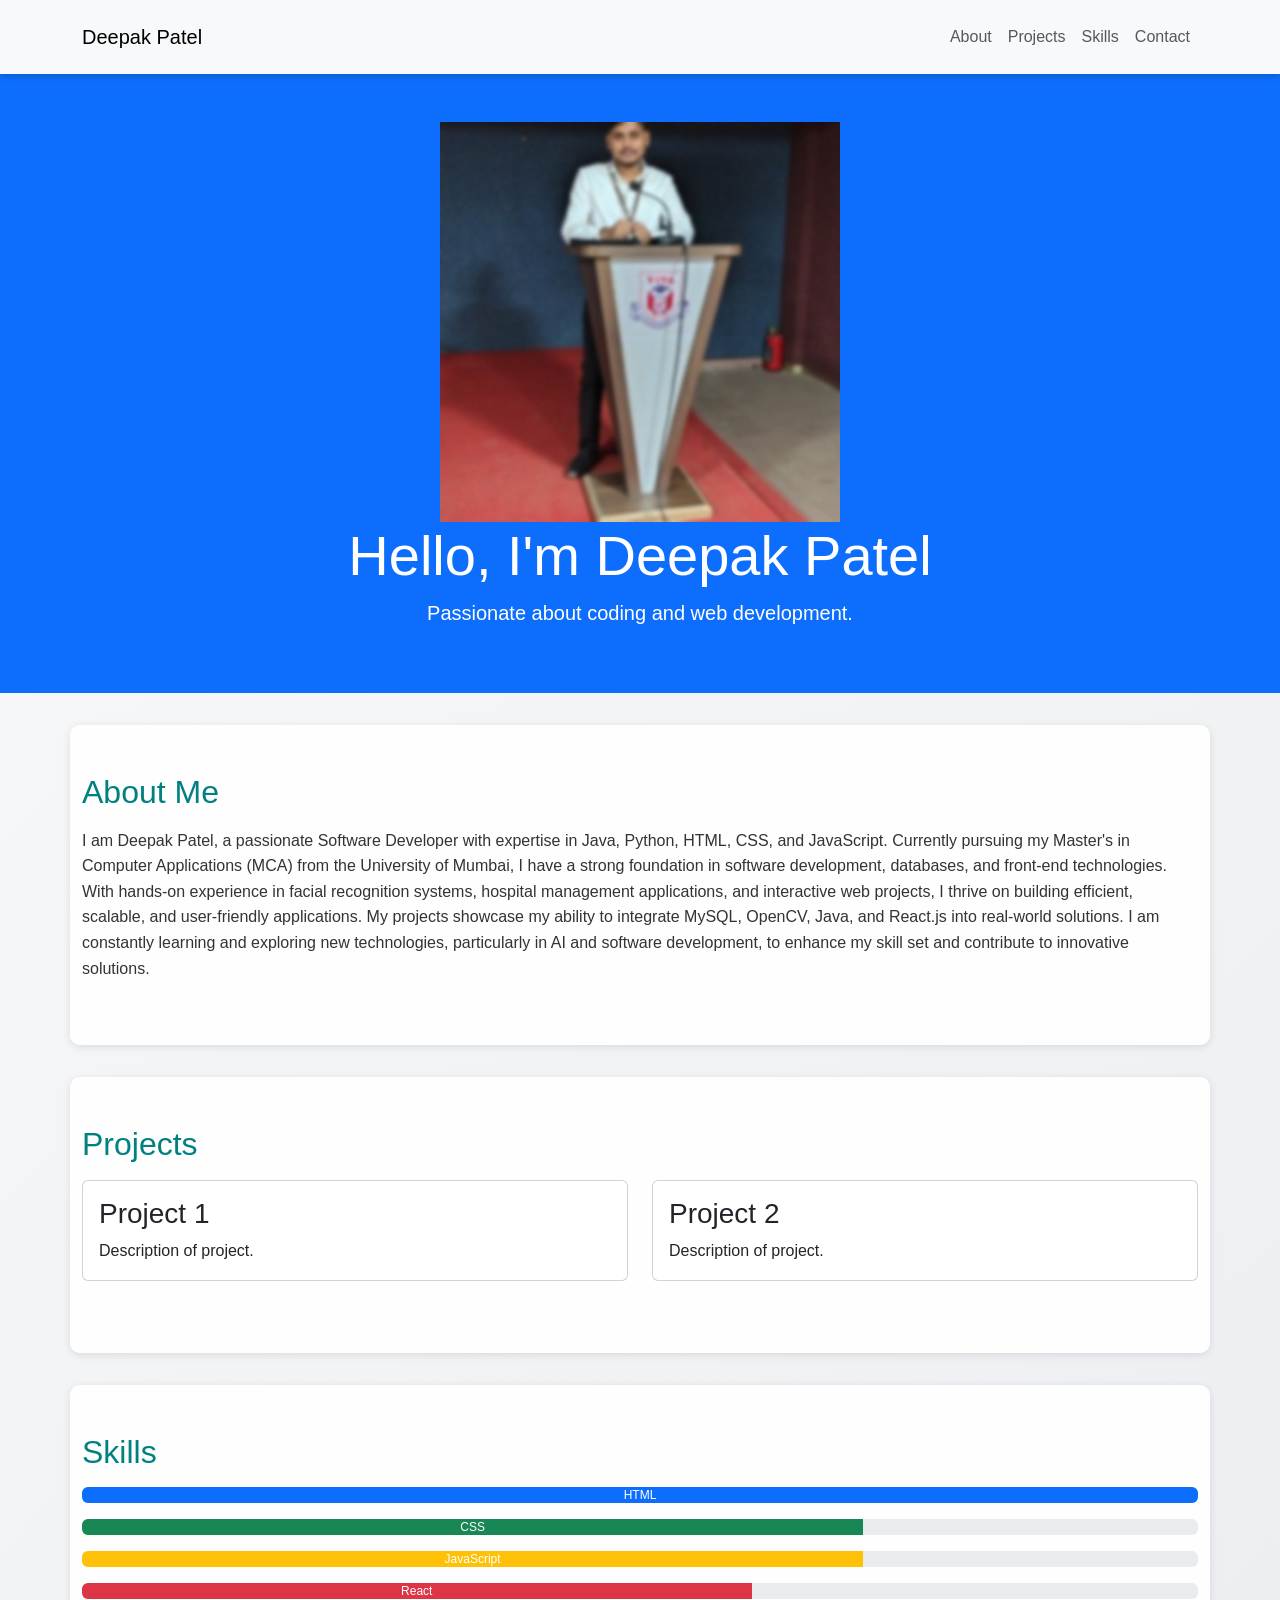
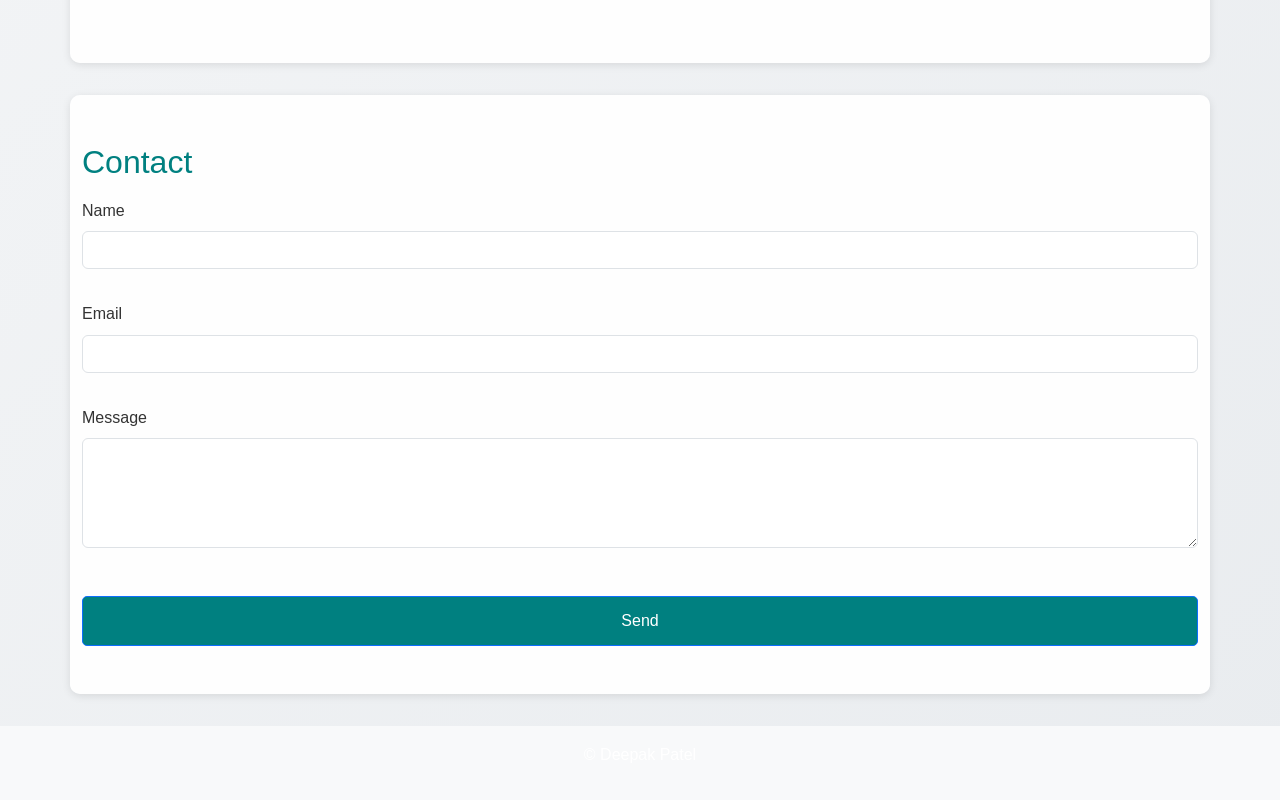
<file: Index..html>
<!DOCTYPE html>
<html lang="en">
<head>
    <meta charset="UTF-8">
    <meta name="viewport" content="width=device-width, initial-scale=1.0">
    <title>Deepak Patel - Portfolio</title>
    <link rel="stylesheet" href="https://cdn.jsdelivr.net/npm/bootstrap@5.3.0/dist/css/bootstrap.min.css">
    <link rel="stylesheet" href="style.css">
</head>
<body>
    <!-- Navbar -->
    <nav class="navbar navbar-expand-lg navbar-light bg-light">
        <div class="container">
            <a class="navbar-brand" href="#">Deepak Patel</a>
            <button class="navbar-toggler" type="button" data-bs-toggle="collapse" data-bs-target="#navbarNav">
                <span class="navbar-toggler-icon"></span>
            </button>
            <div class="collapse navbar-collapse" id="navbarNav">
                <ul class="navbar-nav ms-auto">
                    <li class="nav-item"><a class="nav-link" href="#about">About</a></li>
                    <li class="nav-item"><a class="nav-link" href="#projects">Projects</a></li>
                    <li class="nav-item"><a class="nav-link" href="#skills">Skills</a></li>
                    <li class="nav-item"><a class="nav-link" href="#contact">Contact</a></li>
                </ul>
            </div>
        </div>
    </nav>

    <!-- Hero Section -->
    <header class="text-center py-5 bg-primary text-white">
        <div class="container">
            <img src="profile.jpg" alt="Deepak Patel" class="profile-img">
            <h1 class="display-4">Hello, I'm Deepak Patel</h1>
            <p class="lead">Passionate about coding and web development.</p>
        </div>
    </header>

    <!-- About Section -->
    <section id="about" class="container py-5">
        <h2>About Me</h2>
        <p>I am Deepak Patel, a passionate Software Developer with expertise in Java, Python, HTML, CSS, and JavaScript. Currently pursuing my Master's in Computer Applications (MCA) from the University of Mumbai, I have a strong foundation in software development, databases, and front-end technologies.

            With hands-on experience in facial recognition systems, hospital management applications, and interactive web projects, I thrive on building efficient, scalable, and user-friendly applications. My projects showcase my ability to integrate MySQL, OpenCV, Java, and React.js into real-world solutions.
            
            I am constantly learning and exploring new technologies, particularly in AI and software development, to enhance my skill set and contribute to innovative solutions.</p>
    </section>

    <!-- Projects Section -->
    <section id="projects" class="container py-5">
        <h2>Projects</h2>
        <div class="row">
            <div class="col-md-6 mb-4">
                <div class="card">
                    <div class="card-body">
                        <h3 class="card-title">Project 1</h3>
                        <p class="card-text">Description of project.</p>
                    </div>
                </div>
            </div>
            <div class="col-md-6 mb-4">
                <div class="card">
                    <div class="card-body">
                        <h3 class="card-title">Project 2</h3>
                        <p class="card-text">Description of project.</p>
                    </div>
                </div>
            </div>
        </div>
    </section>

    <!-- Skills Section -->
    <section id="skills" class="container py-5">
        <h2>Skills</h2>
        <div class="progress mb-3">
            <div class="progress-bar" role="progressbar" style="width: 100%;">HTML</div>
        </div>
        <div class="progress mb-3">
            <div class="progress-bar bg-success" role="progressbar" style="width: 70%;">CSS</div>
        </div>
        <div class="progress mb-3">
            <div class="progress-bar bg-warning" role="progressbar" style="width: 70%;">JavaScript</div>
        </div>
        <div class="progress mb-3">
            <div class="progress-bar bg-danger" role="progressbar" style="width: 60%;">React</div>
        </div>
    </section>

    <!-- Contact Section -->
    <section id="contact" class="container py-5">
        <h2>Contact</h2>
        <form>
            <div class="mb-3">
                <label class="form-label">Name</label>
                <input type="text" class="form-control">
            </div>
            <div class="mb-3">
                <label class="form-label">Email</label>
                <input type="email" class="form-control">
            </div>
            <div class="mb-3">
                <label class="form-label">Message</label>
                <textarea class="form-control" rows="4"></textarea>
            </div>
            <button type="submit" class="btn btn-primary">Send</button>
        </form>
    </section>

    <!-- Footer -->
    <footer class="text-center py-3 bg-light">
        <p>&copy; <span id="year"></span> Deepak Patel</p>
    </footer>

    <script src="https://cdn.jsdelivr.net/npm/bootstrap@5.3.0/dist/js/bootstrap.bundle.min.js"></script>
    <script src="script.js"></script>
</body>
</html>
</file>
<file: style.css>
/* General Styles */
body {
  margin: 0;
  font-family: Arial, sans-serif;
  line-height: 1.6;
  background: linear-gradient(135deg, #f8f9fa, #e9ecef); /* soft gray gradient */
  color: #333;
  scroll-behavior: smooth;
  transition: background 0.3s ease, color 0.3s ease;
}

/* Navbar */
.navbar {
  display: flex;
  justify-content: space-between;
  align-items: center;
  padding: 1rem 2rem;
  background: #008080; /* teal */
  color: #fff;
  box-shadow: 0 2px 8px rgba(0, 0, 0, 0.2);
}

.nav-links {
  list-style: none;
  display: flex;
  gap: 1rem;
}

.nav-links a {
  color: #fff;
  text-decoration: none;
  font-weight: 500;
  transition: color 0.3s;
}

.nav-links a:hover {
  color: #ffb703; /* gold hover */
}

/* Hero Section */
.hero {
  text-align: center;
  padding: 3rem 1rem;
}

.profile-pic {
  width: 150px;
  height: 150px;
  border-radius: 50%;
  object-fit: cover;
  display: block;
  margin: 0 auto 1rem auto;
  box-shadow: 0 4px 10px rgba(0, 0, 0, 0.2);
}

/* Buttons */
.btn {
  display: inline-block;
  margin-top: 1rem;
  padding: 0.75rem 1.2rem;
  background: #008080; /* teal */
  color: #fff;
  text-decoration: none;
  border-radius: 5px;
  transition: background 0.3s ease;
}

.btn:hover {
  background: #006666;
}

.btn.secondary {
  background: #555;
}

.btn.secondary:hover {
  background: #333;
}

/* Section Styling */
section {
  padding: 2rem 1rem;
  max-width: 900px;
  margin: 2rem auto;
  background: rgba(255, 255, 255, 0.95); /* card effect */
  border-radius: 10px;
  box-shadow: 0 2px 8px rgba(0,0,0,0.1);
}

/* Headings */
h2 {
  color: #008080; /* teal */
  margin-bottom: 1rem;
}

/* Projects Grid */
.project-grid {
  display: grid;
  grid-template-columns: repeat(auto-fit, minmax(250px, 1fr));
  gap: 1rem;
}

.project-card {
  background: #fff;
  padding: 1rem;
  border-radius: 8px;
  box-shadow: 0 2px 5px rgba(0,0,0,0.1);
  transition: transform 0.3s ease, box-shadow 0.3s ease;
}

.project-card:hover {
  transform: translateY(-5px);
  box-shadow: 0 4px 12px rgba(0,0,0,0.2);
}

/* Contact Form */
form {
  display: flex;
  flex-direction: column;
  gap: 1rem;
}

input, textarea, button {
  padding: 0.75rem;
  border-radius: 5px;
  border: 1px solid #ccc;
  font-size: 1rem;
}

button {
  background: #008080; /* teal */
  color: #fff;
  cursor: pointer;
  transition: background 0.3s ease;
}

button:hover {
  background: #006666;
}

/* Form Status Messages */
#form-status {
  margin-top: 10px;
  font-weight: bold;
  text-align: center;
  padding: 0.5rem;
  border-radius: 5px;
}

#form-status.success {
  color: #155724;
  background: #d4edda;
  border: 1px solid #c3e6cb;
}

#form-status.error {
  color: #721c24;
  background: #f8d7da;
  border: 1px solid #f5c6cb;
}

#form-status.warning {
  color: #856404;
  background: #fff3cd;
  border: 1px solid #ffeeba;
}

/* Footer */
footer {
  text-align: center;
  padding: 1rem;
  background: #008080;
  color: #fff;
  margin-top: 2rem;
}

.social-links {
  margin-bottom: 0.5rem;
}

.social-links a {
  margin: 0 10px;
  color: #fff;
  font-size: 1.4rem;
  transition: color 0.3s ease;
}

.social-links a:hover {
  color: #ffb703;
}

/* Fade-in Animation */
.fade-in {
  opacity: 0;
  transform: translateY(20px);
  transition: opacity 0.8s ease, transform 0.8s ease;
}

.fade-in.visible {
  opacity: 1;
  transform: translateY(0);
}

/* Tech Stack Grid */
.tech-grid {
  display: grid;
  grid-template-columns: repeat(auto-fit, minmax(120px, 1fr));
  gap: 1.2rem;
  margin-top: 1rem;
}

.tech-item {
  background: #fff;
  border: 1px solid #ddd;
  border-radius: 10px;
  padding: 1rem;
  text-align: center;
  box-shadow: 0 1px 4px rgba(0,0,0,0.1);
  transition: transform 0.3s ease, box-shadow 0.3s ease;
}

.tech-item i {
  font-size: 3rem;
  margin-bottom: 0.5rem;
}

.tech-item p {
  margin: 0;
  font-weight: 500;
  color: #333;
}

.tech-item:hover {
  transform: translateY(-6px);
  box-shadow: 0 6px 15px rgba(0,0,0,0.2);
}

/* Responsive Fixes */
@media (max-width: 768px) {
  .navbar {
    flex-direction: column;
    gap: 0.5rem;
  }
  .nav-links {
    flex-direction: column;
    text-align: center;
  }
}
</file>
